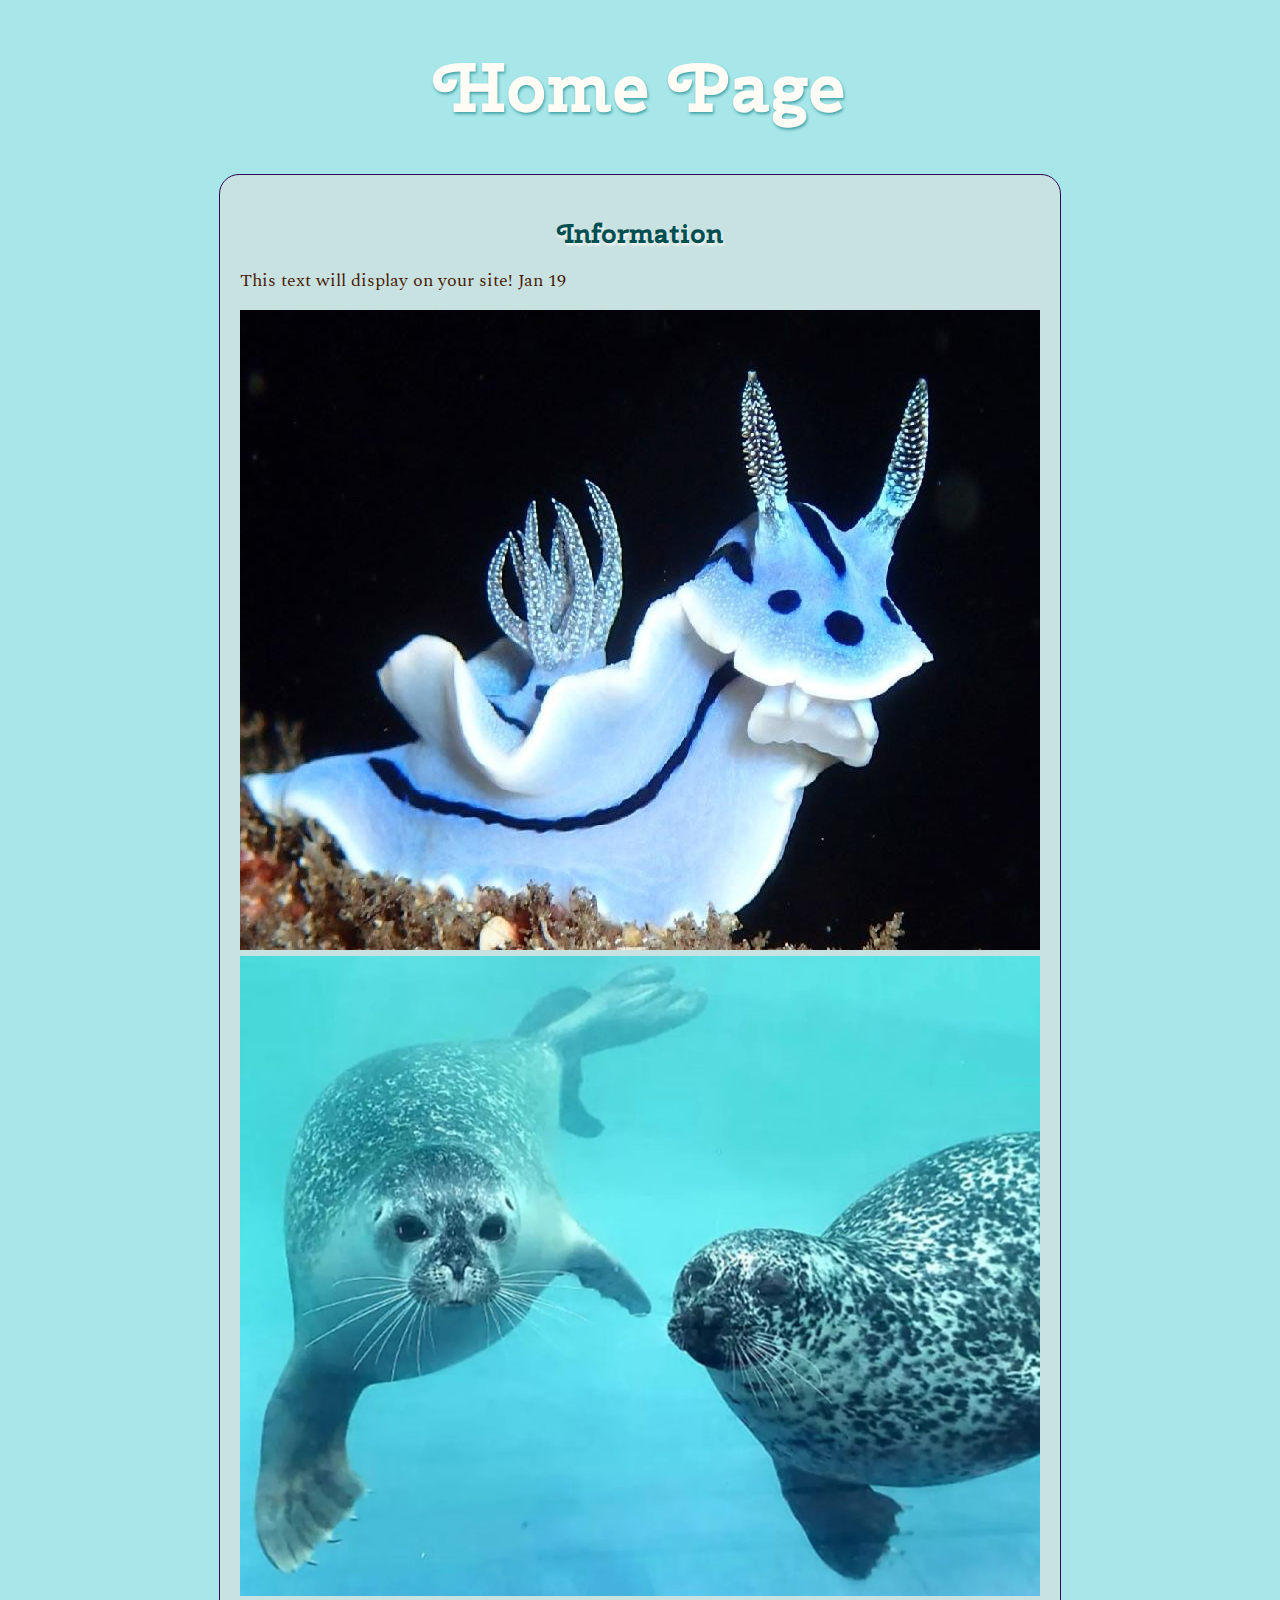
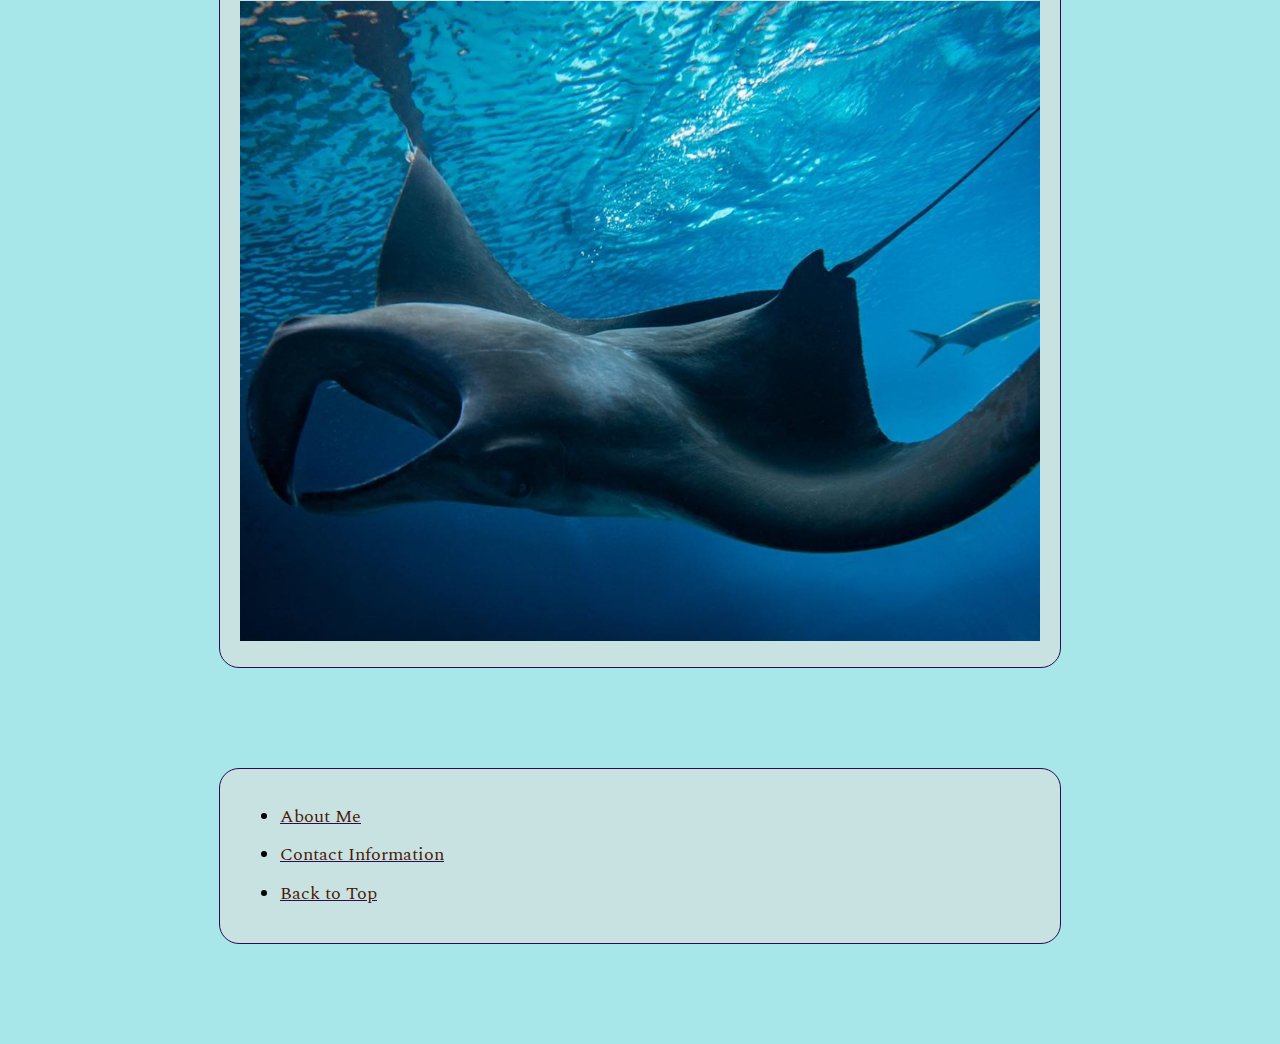
<file: index.html>
<!doctype html>
<html class="no-js" lang="en">

<head>
  <meta charset="utf-8">
  <title>My New Website</title>
  <meta name="description" content="This site will serve as the hub for many sub responsive layouts">
  <meta name="viewport" content="width=device-width, initial-scale=1">

  <meta property="og:title" content="">
  <meta property="og:type" content="">
  <meta property="og:url" content="">
  <meta property="og:image" content="">

  <link rel="manifest" href="site.webmanifest">
  <link rel="icon" href="./img/website-logo.png">
  <!-- Place favicon.ico in the root directory -->

  <link rel="stylesheet" href="./css/normalize.css">
  <link rel="stylesheet" href="./css/main.css">

  <meta name="theme-color" content="#fafafa">
  <link rel="preconnect" href="https://fonts.googleapis.com">
  <link rel="preconnect" href="https://fonts.gstatic.com" crossorigin>
  <link href="https://fonts.googleapis.com/css2?family=Cherry+Swash:wght@700&family=Spectral:wght@400;700&display=swap" rel="stylesheet">
</head>

<body>
  <!-- Place your site's HTML here -->
  <h1 id="top">Home Page</h1>
  <div class="wrapper">
  <h2>Information</h2>
  <p>This text will display on your site! Jan 19</p>
  <div>
    <a href="https://en.wikipedia.org/wiki/Chromodoris_willani/" target="_blank">
      <img src="./img/ChromodorisWillani1.jpg" alt="sea slug image"/>
    </a>
    <a href="#">
      <img src="./img/seals1.jpg" alt="two seals">
    </a>
    <img src="./img/mantaray1.jpg" alt="">
  </div>
  </div>
  <div class="wrapper">
   <ul class="home-links">
    <li>
    <a href="./about.me.html">
      <p> About Me </p>
    </a>
    </li>
    <li>
    <a href="./contact.info.html">
      <p>Contact Information</p>
    </a>
    </li>
    <li>
    <a href="#top">
      <p>Back to Top</p>
    </a>
    </li>
  </ul>
  </div>
  <script src="js/main.js"></script>
</body>

</html>
</file>
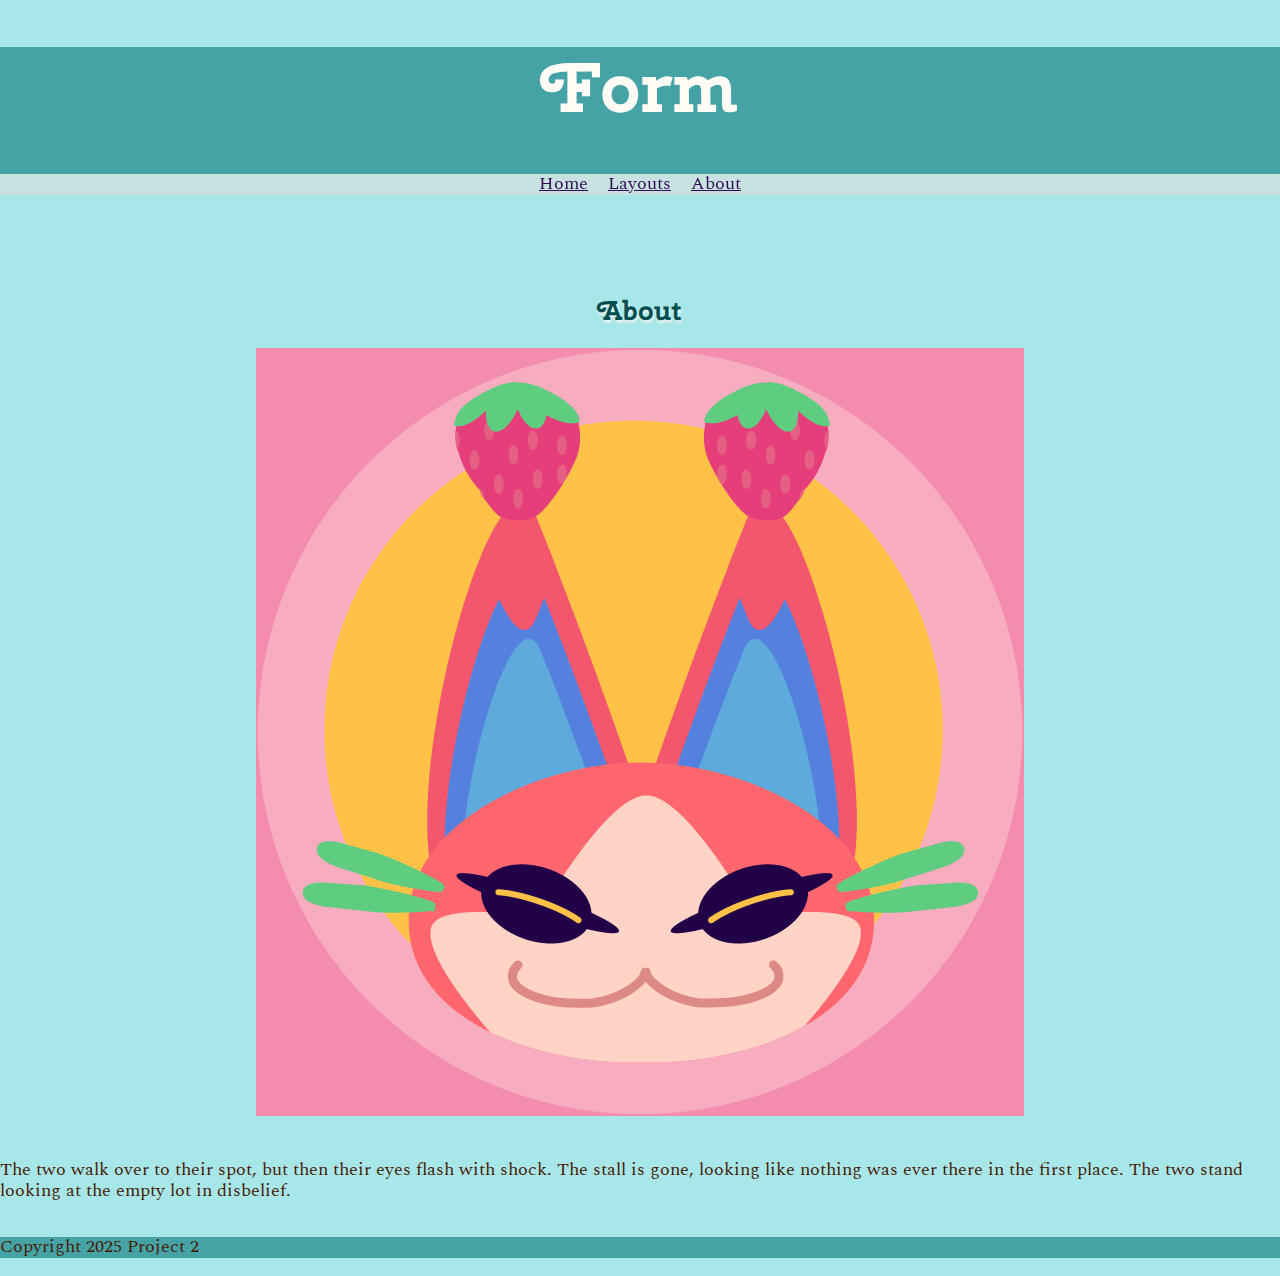
<file: about.html>
<!doctype html>
<html class="no-js" lang="en">

<head>
  <meta charset="utf-8">
  <title>Project 2</title>
  <meta name="description" content="This site will serve as the hub for many sub responsive layouts">
  <meta name="viewport" content="width=device-width, initial-scale=1">

  <meta property="og:title" content="">
  <meta property="og:type" content="">
  <meta property="og:url" content="">
  <meta property="og:image" content="">

  <link rel="manifest" href="site.webmanifest">
  <link rel="icon" href="./img/website-logo.png">
  <!-- Place favicon.ico in the root directory -->

  <link rel="stylesheet" href="./css/normalize.css">
  <link rel="stylesheet" href="./css/main.css">

  <meta name="theme-color" content="#fafafa">
  <link rel="preconnect" href="https://fonts.googleapis.com">
  <link rel="preconnect" href="https://fonts.gstatic.com" crossorigin>
  <link href="https://fonts.googleapis.com/css2?family=Cherry+Swash:wght@700&family=Spectral:wght@400;700&display=swap" rel="stylesheet">
</head>

<body>
  <!-- Place your site's HTML here -->
  <header>
    <h1>
      Form
    </h1>
    <nav class="main-nav">
      <a href= "./index.html">Home</a>
      <a href="./layouts.html">Layouts</a>
      <a href="./about.html">About</a>
    </nav>
  </header>
  <main>
    <h2>
      About
    </h2>
    <div class="about-section">
      <div class="about-section-image-wrapper">
        <img src="./img/FruitsCat.png">
      </div>
      <p>
        The two walk over to their spot, but then their eyes flash
        with shock.
        The stall is gone, looking like nothing was ever there in the
        first place.
        The two stand looking at the empty lot in disbelief.
      </p>
    </div>
  </main>
  <footer>
    <p>Copyright 2025 Project 2</p>
  </footer>
  <script src="js/main.js"></script>
</body>

</html>
</file>
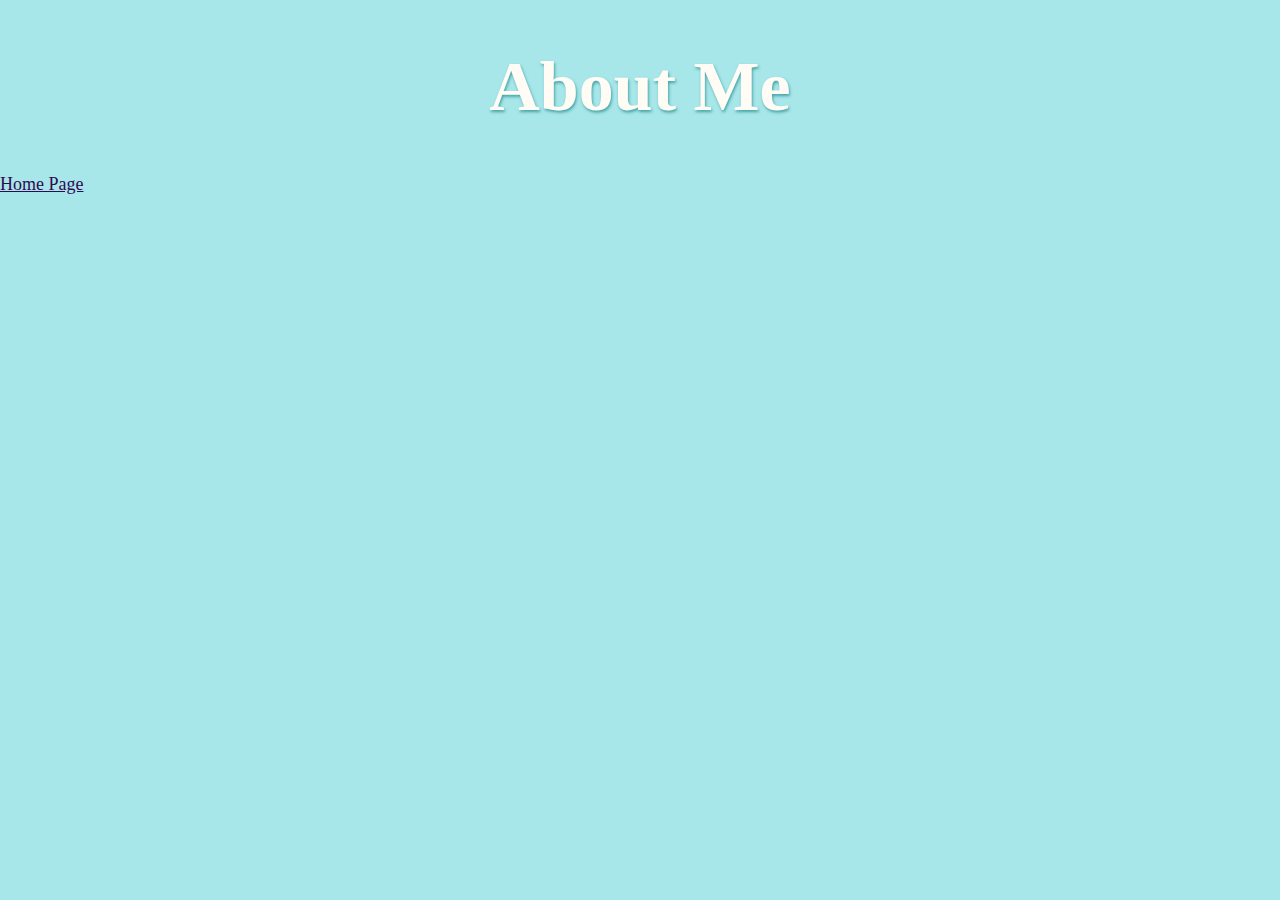
<file: about.me.html>
<!doctype html>
<html class="no-js" lang="en">

<head>
  <meta charset="utf-8">
  <title>About Me</title>
  <meta name="description" content="This site will serve as the hub for many sub responsive layouts">
  <meta name="viewport" content="width=device-width, initial-scale=1">

  <meta property="og:title" content="">
  <meta property="og:type" content="">
  <meta property="og:url" content="">
  <meta property="og:image" content="">

  <link rel="manifest" href="site.webmanifest">
  <link rel="icon" href="icon.png">
  <!-- Place favicon.ico in the root directory -->

  <link rel="stylesheet" href="./css/normalize.css">
  <link rel="stylesheet" href="./css/main.css">

  <meta name="theme-color" content="#fafafa">
</head>

<body>
  <!-- Place your site's HTML here -->
  <h1>About Me</h1>
  <p>
    <a href="./index.html">
     <p> Home Page
     </p>
    </a>
  </p>
  <script src="js/main.js"></script>
</body>

</html>
</file>
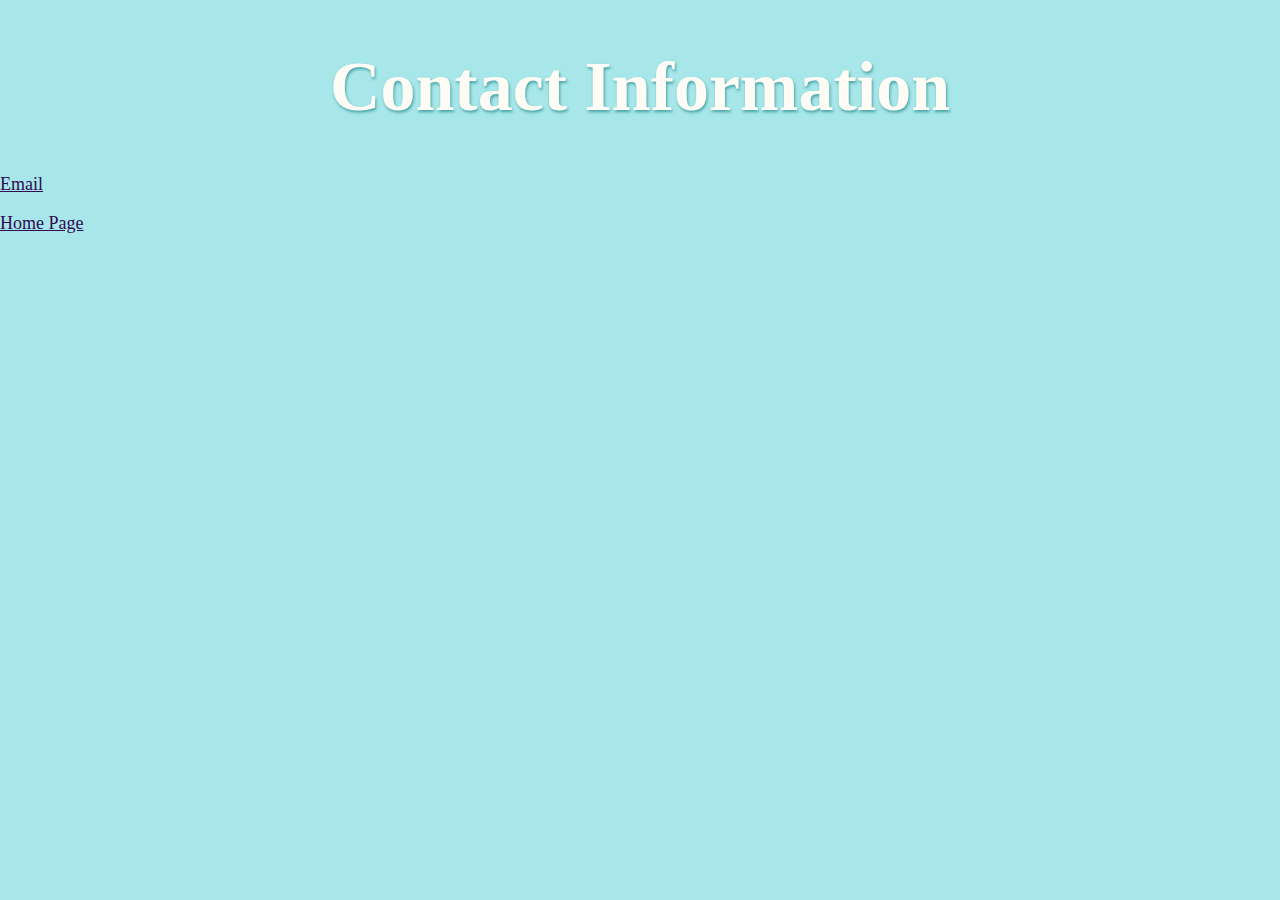
<file: contact.info.html>
<!doctype html>
<html class="no-js" lang="en">

<head>
  <meta charset="utf-8">
  <title>Contact Information</title>
  <meta name="description" content="This site will serve as the hub for many sub responsive layouts">
  <meta name="viewport" content="width=device-width, initial-scale=1">

  <meta property="og:title" content="">
  <meta property="og:type" content="">
  <meta property="og:url" content="">
  <meta property="og:image" content="">

  <link rel="manifest" href="site.webmanifest">
  <link rel="icon" href="icon.png">
  <!-- Place favicon.ico in the root directory -->

  <link rel="stylesheet" href="./css/normalize.css">
  <link rel="stylesheet" href="./css/main.css">

  <meta name="theme-color" content="#fafafa">
</head>

<body>
  <!-- Place your site's HTML here -->
  <h1>Contact Information</h1>
  <div>
    <a href="mailto:sarahmayer365@gmail.com">Email</a>
  </div>
  <p>
    <a href="./index.html">
     <p> Home Page
     </p>
    </a>
  </p>
  <script src="js/main.js"></script>
</body>

</html>
</file>
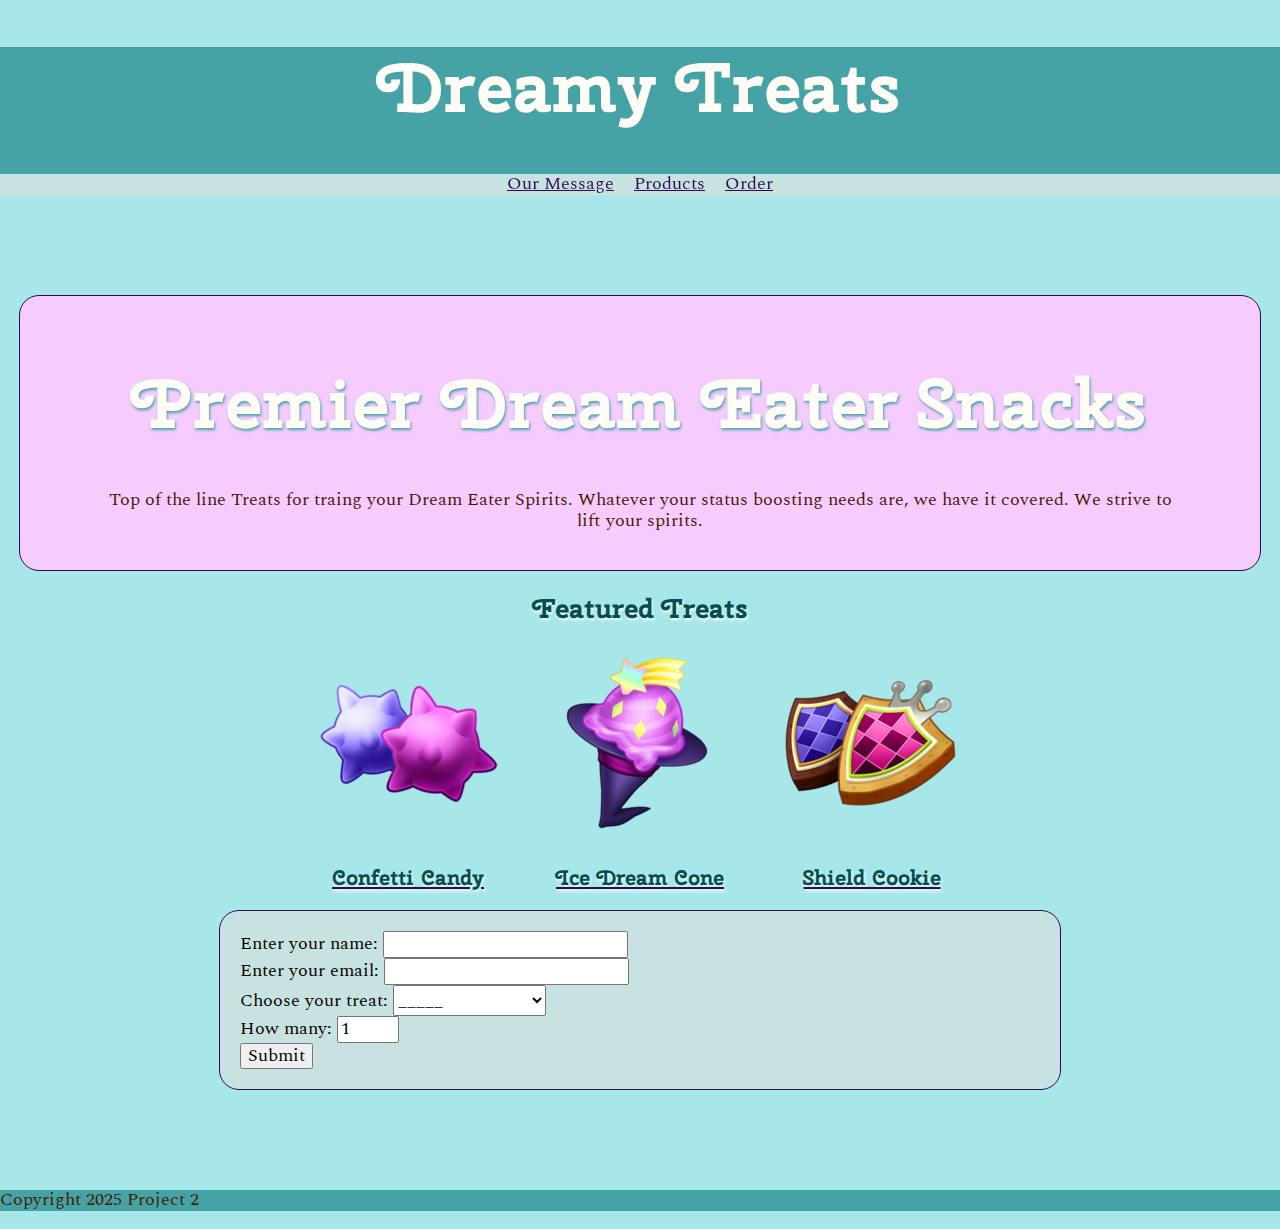
<file: final.html>
<!doctype html>
<html class="no-js" lang="en">

<head>
  <meta charset="utf-8">
  <title>Project 2</title>
  <meta name="description" content="This site will serve as the hub for many sub responsive layouts">
  <meta name="viewport" content="width=device-width, initial-scale=1">

  <meta property="og:title" content="">
  <meta property="og:type" content="">
  <meta property="og:url" content="">
  <meta property="og:image" content="">

  <link rel="manifest" href="site.webmanifest">
  <link rel="icon" href="./img/website-logo.png">
  <!-- Place favicon.ico in the root directory -->

  <link rel="stylesheet" href="./css/normalize.css">
  <link rel="stylesheet" href="./css/main.css">

  <meta name="theme-color" content="#fafafa">
  <link rel="preconnect" href="https://fonts.googleapis.com">
  <link rel="preconnect" href="https://fonts.gstatic.com" crossorigin>
  <link href="https://fonts.googleapis.com/css2?family=Cherry+Swash:wght@700&family=Spectral:wght@400;700&display=swap" rel="stylesheet">
</head>

<body>
  <!-- Place your site's HTML here -->
  <header>
    <h1>
      Dreamy Treats
    </h1>
    
    <nav class="main-nav">
      <a href= "#our_message">Our Message</a>
      <a href="#products">Products</a>
      <a href="#order">Order</a>
    </nav>
  
  </header>
<main>
  <section id="our_message">
    <div class="hero">
      <div class="hero-content">
        <h1>Premier Dream Eater Snacks</h1>
        <p>Top of the line Treats for traing your Dream Eater Spirits. Whatever your status boosting needs are, we have it covered. We strive to lift your spirits.</p>
    </div>
  </section>
<section id="products">
     <h2>
      Featured Treats
    </h2>
    <div class="images-yay">
      <a href="#">
        <img src="./img/Confetti_Candy_2_KH3D.png" alt="">
        <h3>Confetti Candy</h3>
      </a>
      <a href="#">
        <img src="./img/Ice_Dream_Cone_2_KH3D.png" alt="">
        <h3>Ice Dream Cone</h3>
      </a>
      <a href="#">
        <img src="./img/Shield_Cookie_2_KH3D.png" alt="">
        <h3>Shield Cookie</h3>
      </a>
    </div>
</section>
<section id="order">
    <div class="wrapper">
      <form action="" method="get" class="form-example">
        <div class="form-example">
          <label for="name">Enter your name: </label>
          <input type="text" name="name" id="name" required />
        </div>
        <div class="form-example">
          <label for="email">Enter your email: </label>
          <input type="email" name="email" id="email" required />
        </div>
      </form>
      <form action="" method="get" class="form-example">
        <div class="form-example">
          <label for="treat">Choose your treat:</label>
            <select id="treat" name="treat">
            <option value="blank">_____</option>
            <option value="candy">Confetti Candy</option>
            <option value="icecream">Ice Dream Cone</option>
            <option value="cookie">Shield Cookie</option>
            </select>
        </div>
        <div class="form-example">
          <label for="quantity">How many:</label>
          <input type="number" id="quantity" name="quantity" value="1" min="1"
          max="10" step="1">
        </div>
        <div class="form-example">
          <input type="submit" value="Submit" />
        </div>
      </form>
    </div>
</section>
  </main>
  <footer>
    <p>Copyright 2025 Project 2</p>
  </footer>
  <script src="js/main.js"></script>
</body>

</html>
</file>
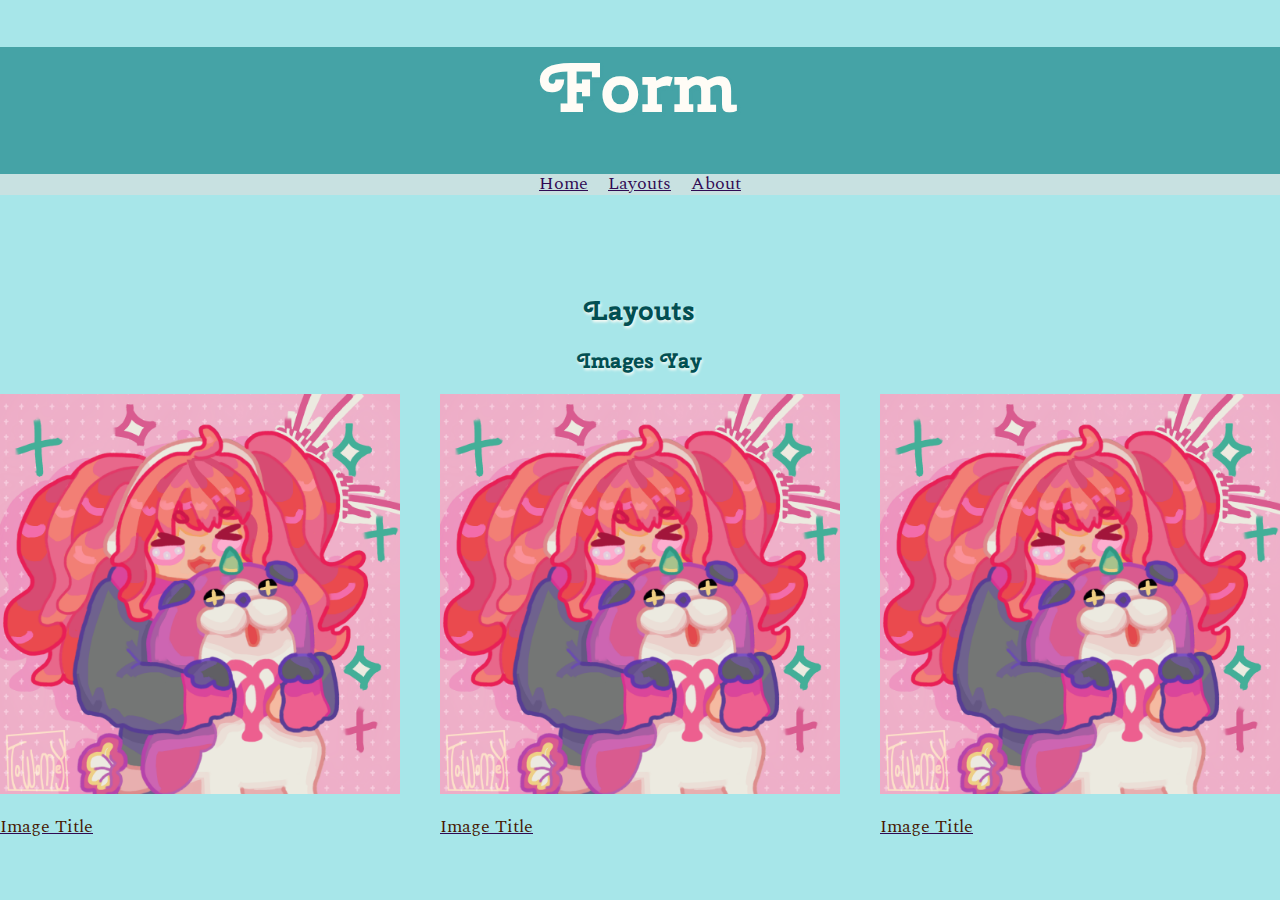
<file: layouts.html>
<!doctype html>
<html class="no-js" lang="en">

<head>
  <meta charset="utf-8">
  <title>Project 2</title>
  <meta name="description" content="This site will serve as the hub for many sub responsive layouts">
  <meta name="viewport" content="width=device-width, initial-scale=1">

  <meta property="og:title" content="">
  <meta property="og:type" content="">
  <meta property="og:url" content="">
  <meta property="og:image" content="">

  <link rel="manifest" href="site.webmanifest">
  <link rel="icon" href="./img/website-logo.png">
  <!-- Place favicon.ico in the root directory -->

  <link rel="stylesheet" href="./css/normalize.css">
  <link rel="stylesheet" href="./css/main.css">

  <meta name="theme-color" content="#fafafa">
  <link rel="preconnect" href="https://fonts.googleapis.com">
  <link rel="preconnect" href="https://fonts.gstatic.com" crossorigin>
  <link href="https://fonts.googleapis.com/css2?family=Cherry+Swash:wght@700&family=Spectral:wght@400;700&display=swap" rel="stylesheet">
</head>

<body>
  <!-- Place your site's HTML here -->
  <header>
    <h1>
      Form
    </h1>
    <nav class="main-nav">
      <a href= "./index.html">Home</a>
      <a href="./layouts.html">Layouts</a>
      <a href="#">About</a>
    </nav>
  </header>
  <main>
    <h2>
      Layouts
    </h2>
    <h3>Images Yay</h3>
    <div class="images-yay">
      <a href="#">
        <img src="./img/clover-and-flowbermeow.png" alt="">
        <p>Image Title</p>
      </a>
      <a href="#">
        <img src="./img/clover-and-flowbermeow.png" alt="">
        <p>Image Title</p>
      </a>
      <a href="#">
        <img src="./img/clover-and-flowbermeow.png" alt="">
        <p>Image Title</p>
      </a>
    </div>
  </main>
  <footer>

  </footer>
  <script src="js/main.js"></script>
</body>

</html>
</file>
<file: css/main.css>
/* Place CSS styles here */
.spectral-regular {
  font-family: "Spectral", serif;
  font-weight: 400;
  font-style: normal;
}

.cherry-swash-bold {
  font-family: "Cherry Swash", serif;
  font-weight: 700;
  font-style: normal;
}

h1, h2, h3, h4, h5, h6 {
   font-family: "Cherry Swash", serif; 
}

body {
    background-color: #a7e6e9;
    font-size: 16px;
    font-family: "Spectral", serif;
}

@media (min-width: 768px) {
  body {
    font-size: 17px;
  }
}

@media (min-width: 992px) {
  body {
    font-size: 18px;
  }
}

.blue{
  background-color: #5b7ecb;
}
header {
  position: sticky;
  top: 0;
  background-color: #45a3a6;
}

.hero {
width: 100%;
max-width: 1200px;
margin: 0 auto;
padding: 20px;
background-color: #F6CCFF;
border: 1px solid #300a53;
border-radius: 20px;
}
.hero-content {
width: 90%; 
margin: 0 auto; 
text-align: center;
}
@media (max-width: 768px) { 
.hero-content {
width: 100%; 
}
}


img {
    max-width: 100%;
    height: auto;
}

a {
    color: #300a53;
}

a:hover {
    color: #bd118c;
}

p {
color: #461700;
}

h1 {
color: #fffcf6;
text-shadow: 1px 2px 3px #45a3a6;
text-align: center;
font-size: 70px;
}

h2, h3 {
color: #024f52;
text-shadow: 1px 2px 3px #fffcf6;
text-align: center;
}



.about-section {
  display:flex;
  flex-direction: column;
  gap: 20px;
}

.about-section-image-wrapper {
align-self: center;
}

.wrapper {
max-width: 800px;
margin-left: auto;
margin-right: auto;
margin-bottom: 100px;
background-color: #c8e1e1;
padding: 20px;
border: 1px solid #300a53;
border-radius: 20px;
}

.main-nav {
  display:flex;
  justify-content: center;
  gap: 20px; 
  max-width: auto;
  margin-left: auto;
  margin-right: auto;
  margin-bottom: 100px;
  background-color: #c8e1e1;
}


footer {
background-color: #45a3a6;
color: #c8e1e1;
}

.images-yay {
  display: flex;
  justify-content: center;
  gap: 40px;
}
#top {

}
</file>
